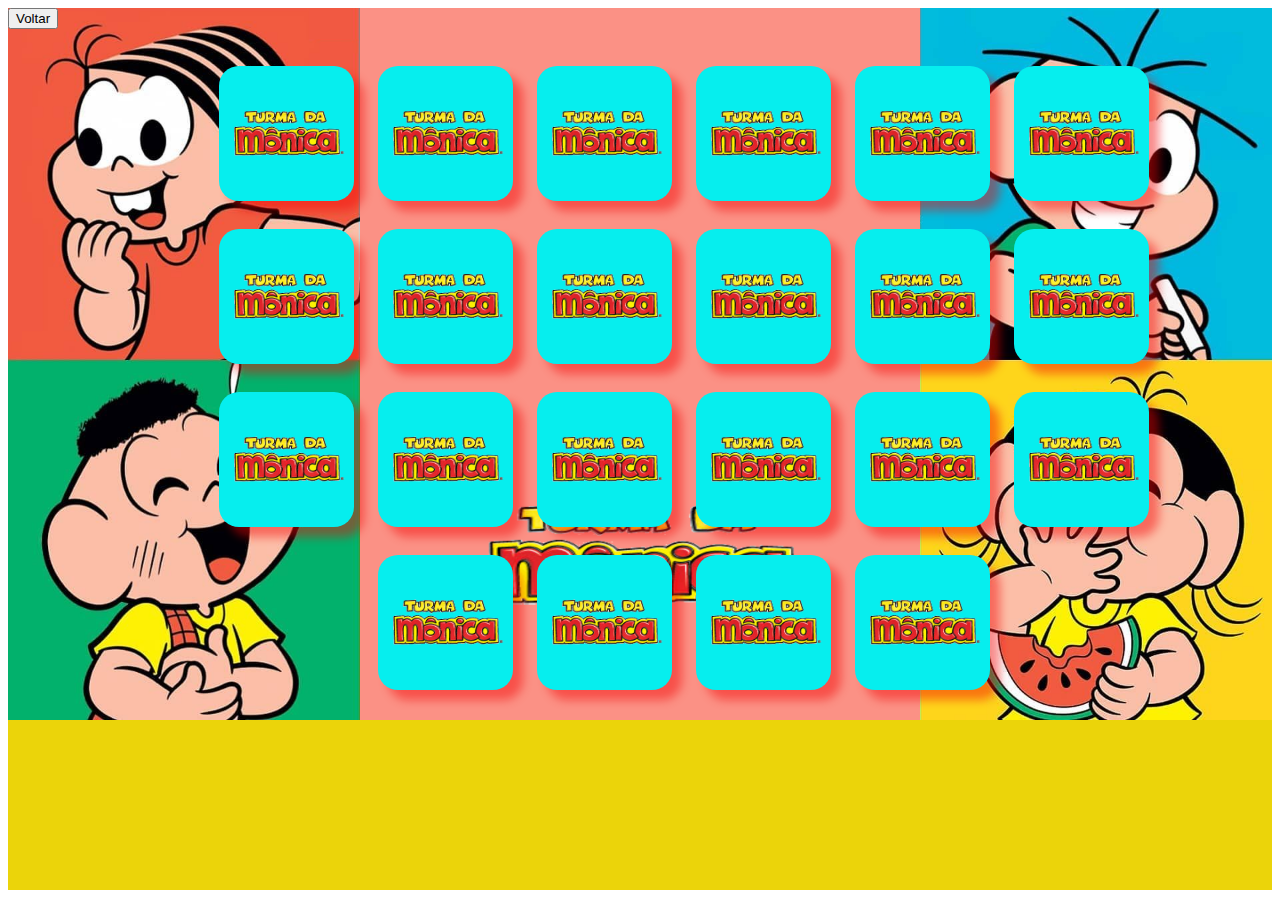
<file: projetos-main/memoria/index.html>
<!DOCTYPE html>
<html lang="en">

<head>
    <meta charset="UTF-8">
    <meta http-equiv="X-UA-Compatible" content="IE=edge">
    <meta name="viewport" content="width=device-width, initial-scale=1.0">
    <link rel="stylesheet" href="assets/style/style.css">
    <title>Memoria</title>

</head>

<body>


<div class="container">
    <div><a href="../amostra/amostra.html"><button class="btnn">Voltar</button></a>
    
    <div id="gameBoard">
        <!-- <div id="h4r299y478r class="card" data-icon="monica">
            <div class="card_front">
                <img class="icon" src="./assets/images/monica.png">
            </div>
            <div class="card_back">
                <img class="icon" src="./assets/images/logo-turma-da-monica.png">
            </div>
        </div>-->
    </div>

    <div id="gameOver">
        <div>
            Parabéns, você completou o jogo!
        </div>
        <button id="restart" onclick="restart()"> Jogue novamente</button>
    </div>

        <script src="./assets/script/game.js"></script>

        <script src="./assets/script/script.js"></script>
</body>

</html>
</file>
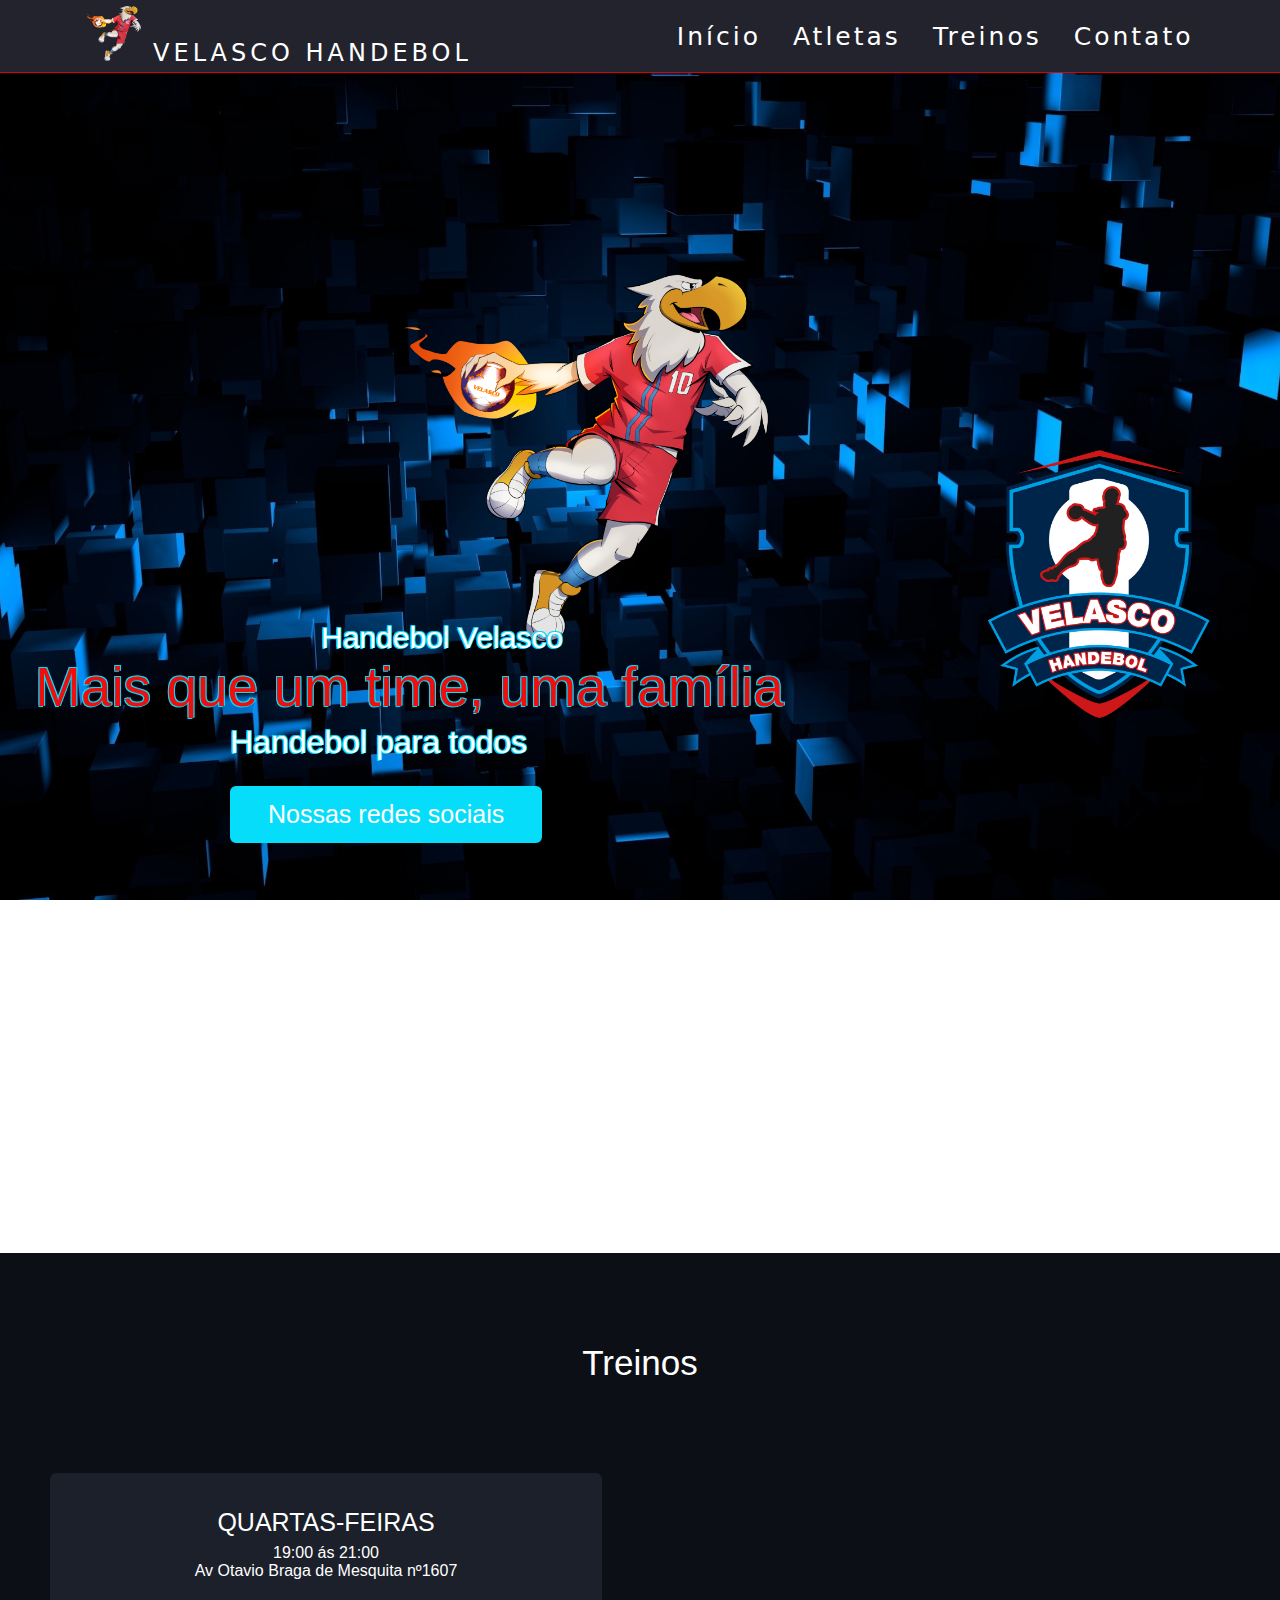
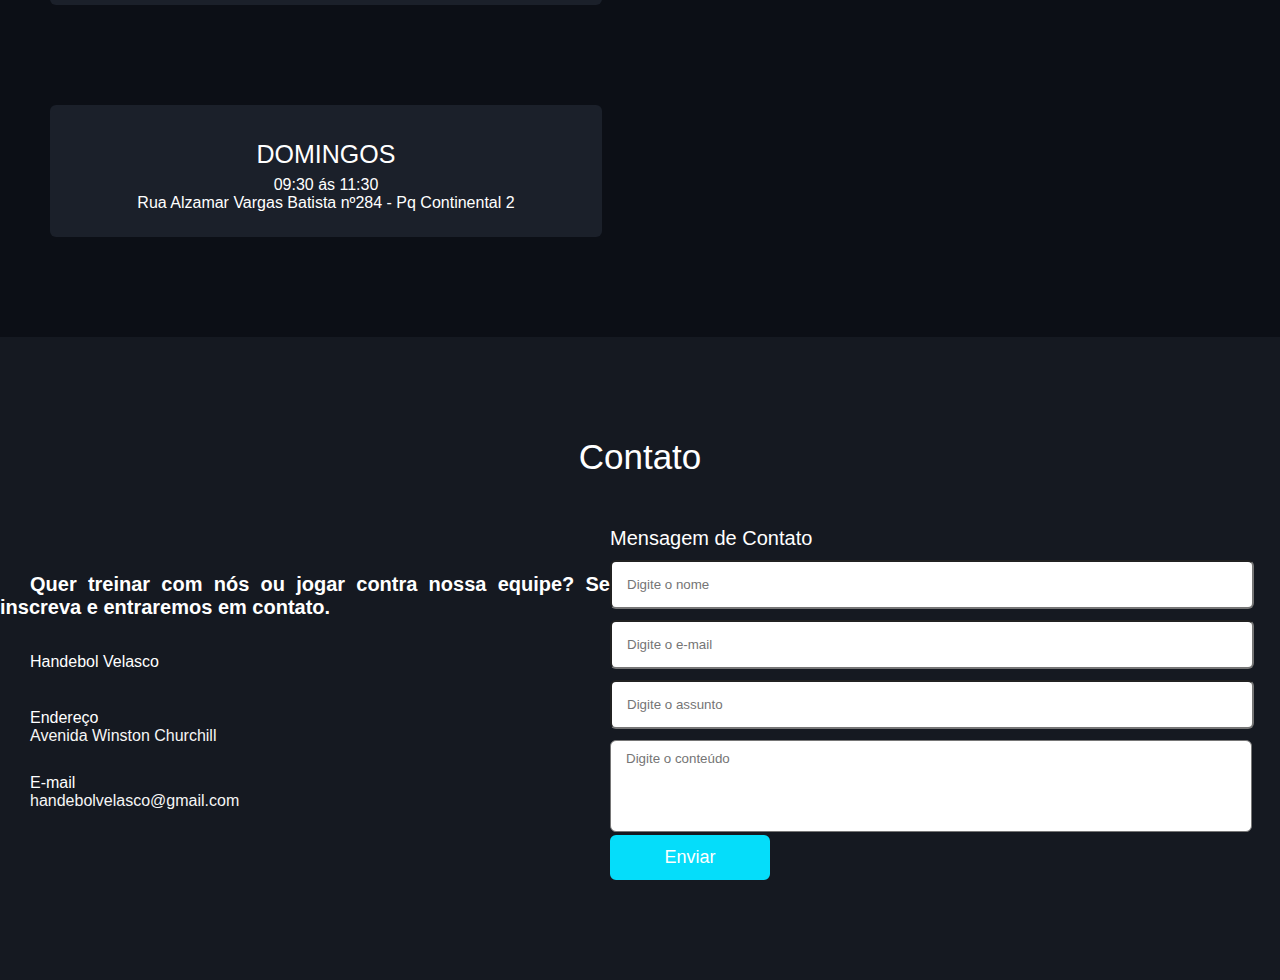
<file: projetos-main/site_velasco/index.html>
<!DOCTYPE html>
<html lang="en">
<head>
    <meta charset="UTF-8">
    <meta http-equiv="X-UA-Compatible" content="IE=edge">
    <meta name="viewport" content="width=device-width, initial-scale=1.0">
    <link rel="stylesheet" href="css/style.css">
    
    <title>Velasco Handebol</title>
</head>
<body>
    <header>
        <nav>
            <div class="logo">
                <img src="images/321.png" alt="">
                


            <a class="logo" href="/"> Velasco Handebol</a> 
            </div>
            
            <div class="mobile-menu">
                <div class="line" id="line1"></div>
                <div class="line" id="line2"></div>
                <div class="line" id="line3"></div>                   
            </div>
            
            
            <ul class="nav-list">
                <li><a href="/">Início</a></li>
                <li><a href="atletas/atletas.html" class="menu-btn">Atletas</a></li>
                <li><a href="#training" class="menu-btn">Treinos</a></li>
                <li><a href="#contact" class="menu-btn">Contato</a></li>

            </ul>
        </nav>
        <section class="top" id="top">
            <div class="max-width">
                <div class="top-content">
                <img src='images/WhatsApp Image 2021-09-02 at 20.56.45.jpeg' alt='logo' id='logoImage2'  class= "fotoscarrossel" />
                <img src='images/WhatsApp Image 2021-09-02 at 21.24.25 (1).jpeg' alt='logo' id='logoImage2'  class= "fotoscarrossel" />
                <img src='images/WhatsApp Image 2021-09-02 at 21.24.26 (1).jpeg' alt='logo' id='logoImage2'  class= "fotoscarrossel" />
                <img src='images/WhatsApp Image 2021-09-02 at 21.24.27 (1).jpeg' alt='logo' id='logoImage2'  class= "fotoscarrossel"/>
                <img src='images/WhatsApp Image 2021-09-02 at 21.24.27 (3).jpeg' alt='logo' id='logoImage2'  class= "fotoscarrossel" />
                <img src='images/WhatsApp Image 2021-09-02 at 21.24.27 (4).jpeg' alt='logo' id='logoImage2'  class= "fotoscarrossel" />
                <img src='images/WhatsApp Image 2021-09-08 at 01.18.14.jpeg' alt='logo' id='logoImage2'  class= "fotoscarrossel" />
                <img src='images/WhatsApp Image 2021-09-02 at 21.24.27.jpeg' alt='logo' id='logoImage2'  class= "fotoscarrossel" />
                <img src='images/WhatsApp Image 2021-09-02 at 21.24.28 (1).jpeg' alt='logo' id='logoImage2'  class= "fotoscarrossel" />
                <img src='images/WhatsApp Image 2021-09-02 at 21.24.28 (2).jpeg' alt='logo' id='logoImage2'  class= "fotoscarrossel" />
                <img src='images/WhatsApp Image 2021-09-02 at 21.24.28.jpeg' alt='logo' id='logoImage2'  class= "fotoscarrossel" />
                <img src='images/WhatsApp Image 2021-09-02 at 21.25.21.jpeg' alt='logo' id='logoImage2'  class= "fotoscarrossel" />
                <img src='images/WhatsApp Image 2021-09-08 at 01.16.33.jpeg' alt='logo' id='logoImage2'  class= "fotoscarrossel" />
                <img src='images/WhatsApp Image 2021-09-08 at 01.18.43 (1).jpeg' alt='logo' id='logoImage2'  class= "fotoscarrossel" />
                <img src='images/WhatsApp Image 2021-09-08 at 01.18.43.jpeg' alt='logo' id='logoImage2'  class= "fotoscarrossel"/><br>
                    <div class="text-1">Handebol Velasco</div>
                    <div class="text-2">Mais que um time, uma família</div>
                    <div class="text-3">Handebol para todos </div>
                    <a href="redessociais.html" ">Nossas redes sociais</a>
                </div>
            </div>
        </section>
    
        <section class="services" id="training">
            <div class="max-width">
                <h2 class="title">Treinos</h2>
                <div class="serv-content">
                    <div class="card">
                        <div class="box">
                            <i class="fas fa-baseball-ball"></i>
                            <div class="text">
                                QUARTAS-FEIRAS
                            </div>
                            <p>19:00 ás 21:00 <br> Av Otavio Braga de Mesquita nº1607</p>
                        </div>
                    </div>
    
                    <div class="card">
                        <div class="box">
                            <i class="fas fa-futbol"></i>
                            <div class="text">
                                DOMINGOS
                            </div>
                            <p>09:30 ás 11:30 <br> Rua Alzamar Vargas Batista nº284 - Pq Continental 2 </p>
                        </div>
                    </div>
                </div>
            </div>
        </section>
    
        <section class="contact" id="contact">
            <div class="max-width">
                <h2 class="title">Contato</h2>
                <div class="contact-content">
                    <div class="column left">
                        <p><strong> Quer treinar com nós ou jogar contra nossa equipe? Se inscreva e entraremos em contato.</strong></p>
                        <div class="icons">
                            <div class="row">
                                <i class="fas fa-user"></i>
                                <div class="info">
                                    <div class="head">Handebol Velasco</div>
                                </div>
                            </div>
    
                            <div class="row">
                                <i class="fas fa-map-marker-alt"></i>
                                <div class="info">
                                    <div class="head">Endereço</div>
                                    <div class="sub-title">Avenida Winston Churchill</div>
                                </div>
                            </div>
    
                            <div class="row">
                                <i class="fas fa-envelope"></i>
                                <div class="info">
                                    <div class="head">E-mail</div>
                                    <div class="sub-title">handebolvelasco@gmail.com</div>
                                </div>
                            </div>
                        </div>
                    </div>
                    <div class="column right">
                        <div class="text">Mensagem de Contato</div>
                        <form>
                            <div class="fields">
                                <div class="field name">
                                    <input type="text" placeholder="Digite o nome" required>
                                </div>
                                <div class="field email">
                                    <input type="email" placeholder="Digite o e-mail" required>
                                </div>
                            </div>
    
                            <div class="field">
                                <input type="text" placeholder="Digite o assunto" required>
                            </div>
    
                            <div class="field textarea">
                                <textarea cols="30" rows="10" placeholder="Digite o conteúdo" required></textarea>
                            </div>
    
                            <div class="button-area">
                                <button type="submit">Enviar</button>
                            </div>
                        </form>
                    </div>
                </div>
            </div>
        </section>



    </header>
    <main></main>

    <script src="mobile-navbar.js"></script>
    
</body>
</html>
</file>
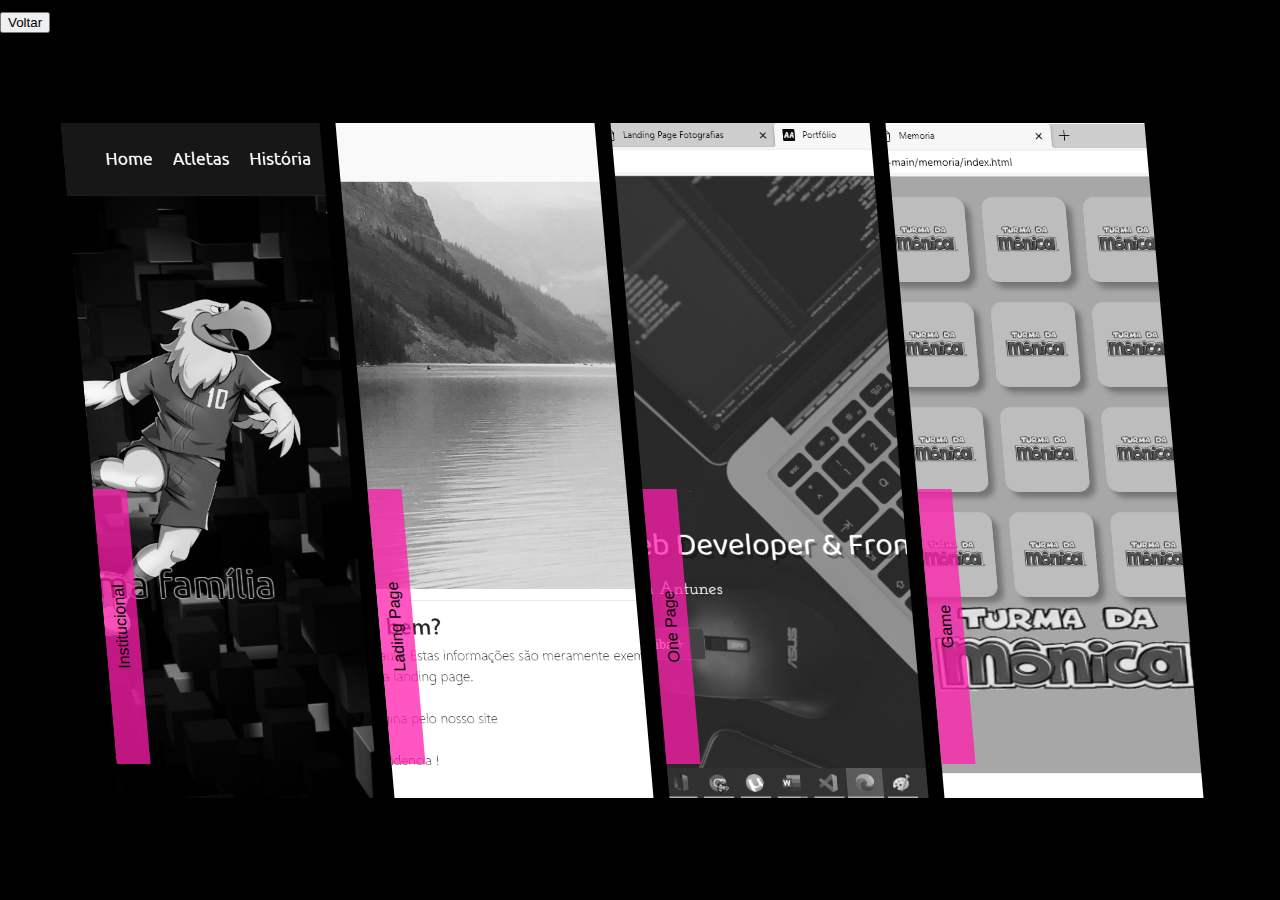
<file: projetos-main/amostra/amostra.html>
<!DOCTYPE html>
<html lang="en">
<head>
    <meta charset="UTF-8">
    <meta http-equiv="X-UA-Compatible" content="IE=edge">
    <meta name="viewport" content="width=device-width, initial-scale=1.0">
    <link rel="stylesheet" href="smostra.css">
    <title>Document</title>
</head>
<body>

  <div><a href="../index.html#projetos"><button class="btnn">Voltar</button></a>

    <div class="container">
      <div class="card">
        <a href="../site_velasco/index.html"><img src="./imagens/03-institucional.jpg"></a>
        <div class="card__head">Institucional</div>
      </div>
        <div class="card">
          <a href="../landing/landing.html"><img src="./imagens/3-lading_page1.png"></a> 
          <div class="card__head">Lading Page</div>
        </div>
        <div class="card">
          <a href="../index.html"><img src="./imagens/one_page.png  "></a>
          <div class="card__head">One Page</div>
        </div>
        <div class="card">
          <a href="../memoria/index.html"><img src="./imagens/game.png"></a>
          <div class="card__head">Game</div>
        </div>
       
      </div>
</body>
</html>
</file>
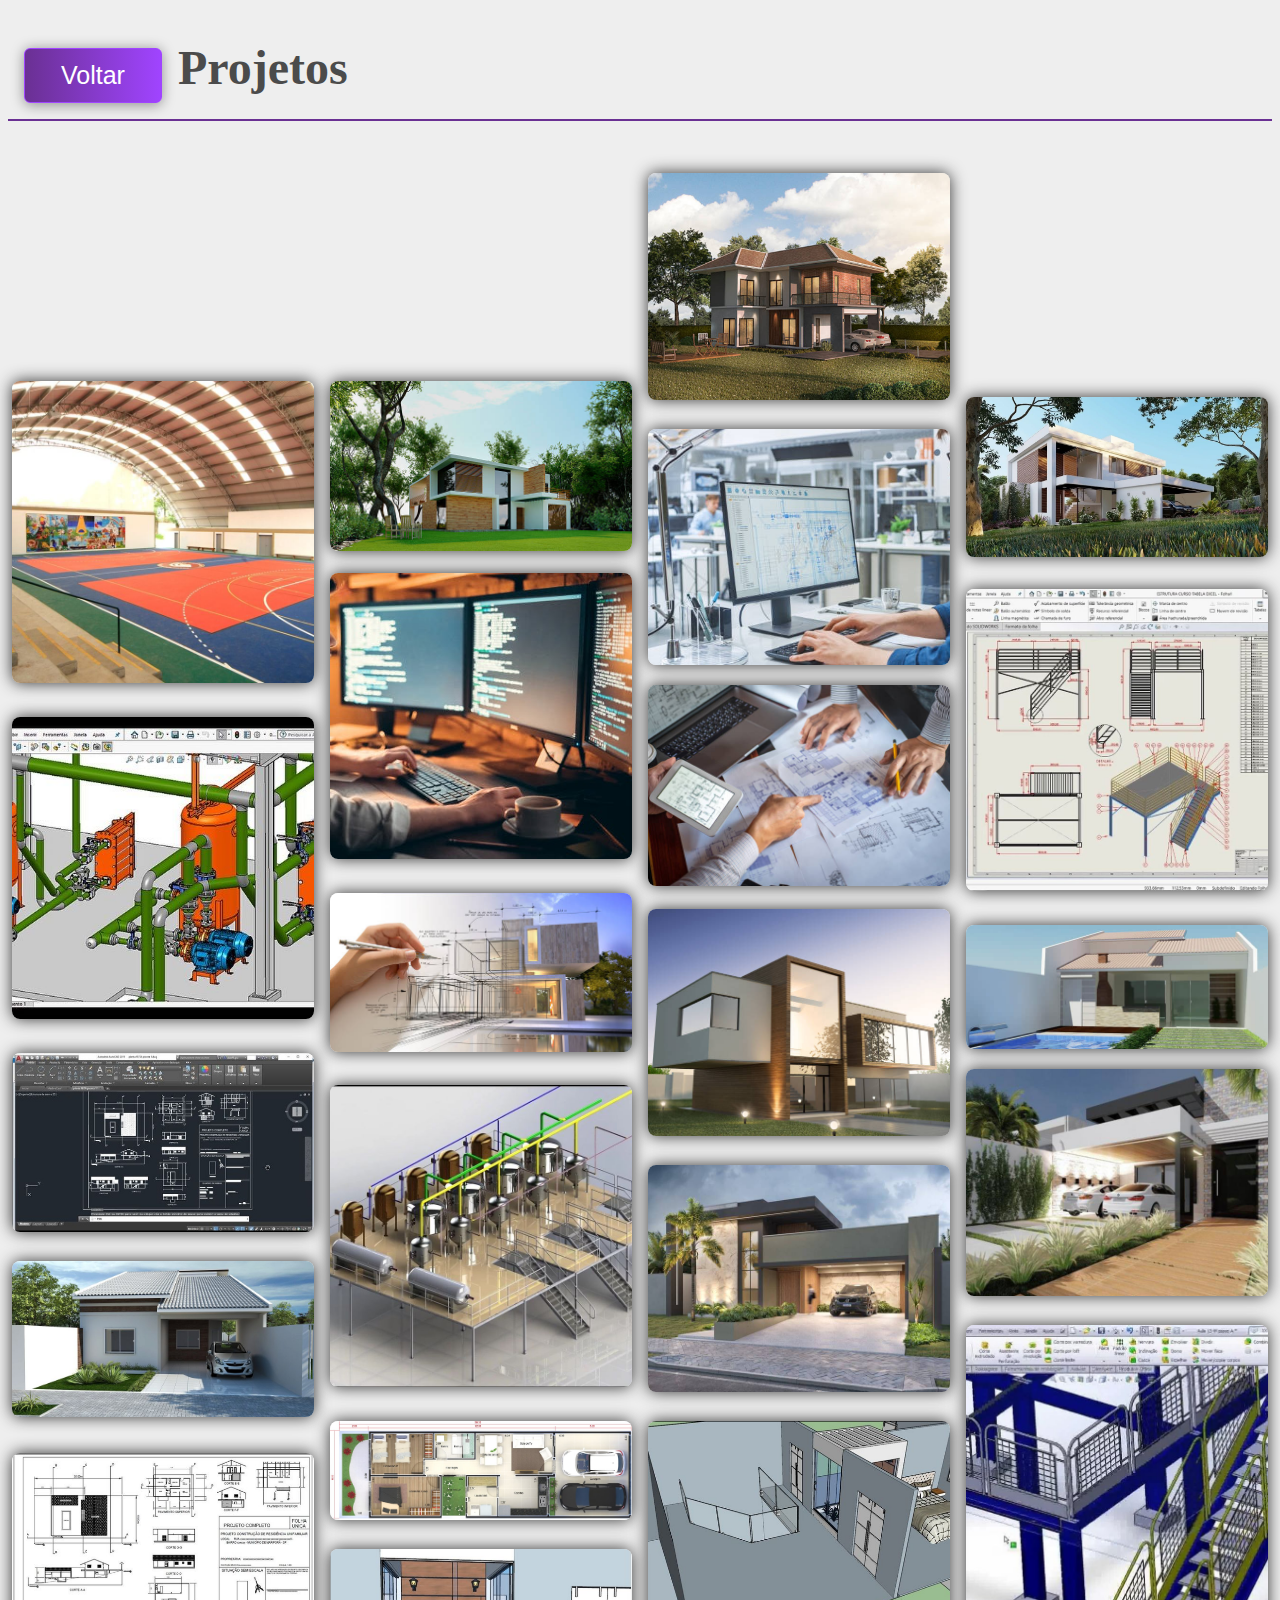
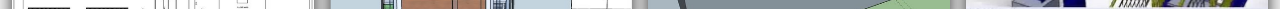
<file: projetos-main/designer/designer.html>
<!DOCTYPE html>
<html lang="en">
<head>
    <meta charset="UTF-8">
    <meta name="viewport" content="width=device-width, initial-scale=1.0">
    <meta http-equiv="X-UA-Compatible" content="ie=edge">
    <link rel="stylesheet" href="designer-style.css">
    <title>Projetos</title>
</head>
<body>
    <div><h1> <a href="../index.html#projetos"><button class="btnn">Voltar</button></a>Projetos</h1>

    </div>


    <div class="gallery" id="gallery">
        <div class="gallery-item">
            <div class="content"><img src="./imagens/project9.jpg" alt=""></div>
        </div>
        <div class="gallery-item">
            <div class="content"><img src="./imagens/project10.jpg" alt=""></div>
        </div>
        <div class="gallery-item">
            <div class="content"><img src="./imagens/projetc7.png" alt=""></div>
        </div>
        <div class="gallery-item">
            <div class="content"><img src="./imagens/project11.jpg" alt=""></div>
        </div>
        <div class="gallery-item">
            <div class="content"><img src="./imagens/project2.jpg" alt=""></div>
        </div>
        <div class="gallery-item">
            <div class="content"><img src="./imagens/project12.jpg" alt=""></div>
        </div>
        <div class="gallery-item">
            <div class="content"><img src="./imagens/project1.jpg" alt=""></div>
        </div>
        <div class="gallery-item">
            <div class="content"><img src="./imagens/project13.jpg" alt=""></div>
        </div>
        <div class="gallery-item">
            <div class="content"><img src="./imagens/project14.jpg" alt=""></div>
        </div>
        <div class="gallery-item">
            <div class="content"><img src="./imagens/project3.jpg" alt=""></div>
        </div>
        <div class="gallery-item">
            <div class="content"><img src="./imagens/project15.jpg" alt=""></div>
        </div>
        <div class="gallery-item">
            <div class="content"><img src="./imagens/project4.jpg" alt=""></div>
        </div>
        <div class="gallery-item">
            <div class="content"><img src="./imagens/project17.jpg" alt=""></div>
        </div>
        <div class="gallery-item">
            <div class="content"><img src="./imagens/project8.jpg" alt=""></div>
        </div>
        <div class="gallery-item">
            <div class="content"><img src="./imagens/project22.jpg" alt=""></div>
        </div>
        <div class="gallery-item">
            <div class="content"><img src="./imagens/projetc16a.jpg" alt=""></div>
        </div>
        <div class="gallery-item">
            <div class="content"><img src="./imagens/project18.jpg" alt=""></div>
        </div>
        <div class="gallery-item">
            <div class="content"><img src="./imagens/project5.jpg" alt=""></div>
        </div>
        <div class="gallery-item">
            <div class="content"><img src="./imagens/project19.jpg" alt=""></div>
        </div>
        <div class="gallery-item">
            <div class="content"><img src="./imagens/project20.jpg" alt=""></div>
        </div>
        <div class="gallery-item">
            <div class="content"><img src="./imagens/project6.jpg" alt=""></div>
        </div>
        <div class="gallery-item">
            <div class="content"><img src="./imagens/project21.jpg" alt=""></div>
        </div>
        <div class="gallery-item">
            <div class="content"><img src="./imagens/projetc23.png" alt=""></div>
        </div>
        <div class="gallery-item">
            <div class="content"><img src="./imagens/projetc25.png" alt=""></div>
        </div>
        <div class="gallery-item">
            <div class="content"><img src="./imagens/projetc24.png" alt=""></div>
        </div>
    </div>
     <script src="designer-script.js"></script>
</body>
</html>
</file>
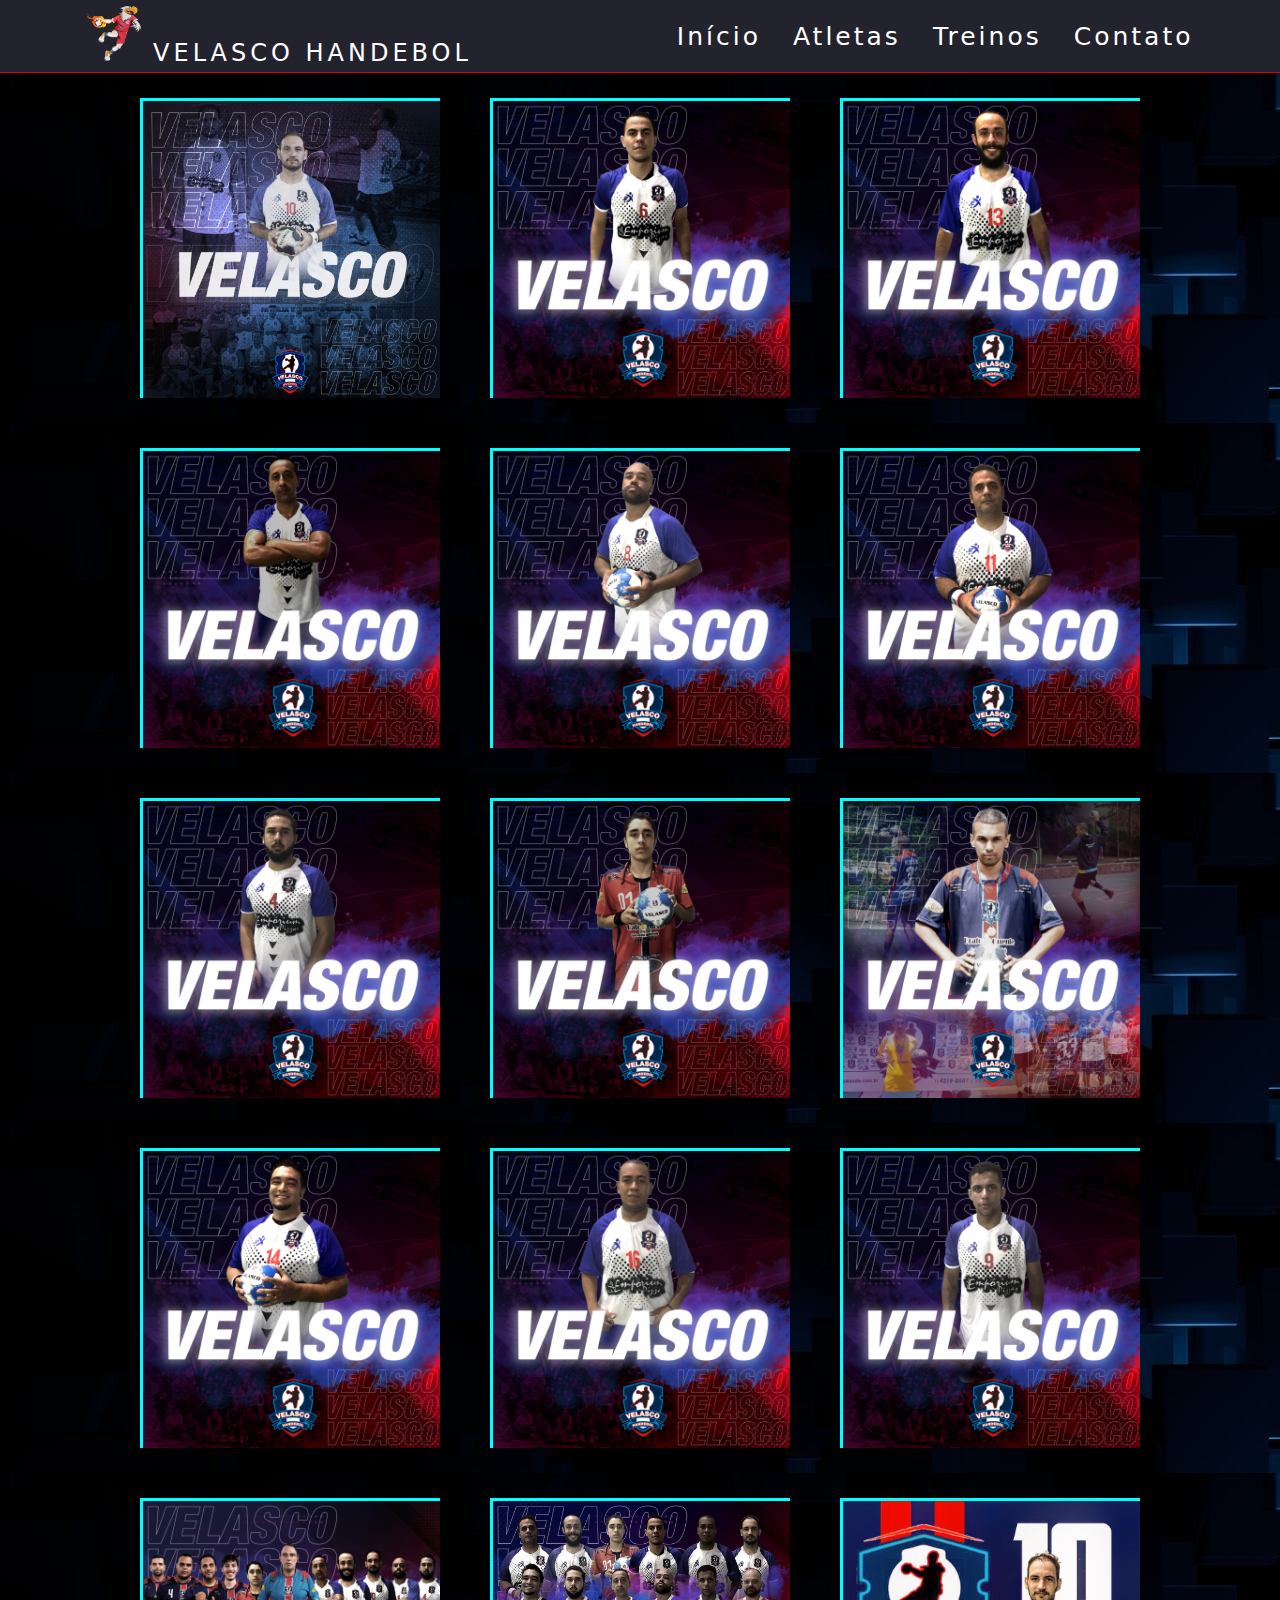
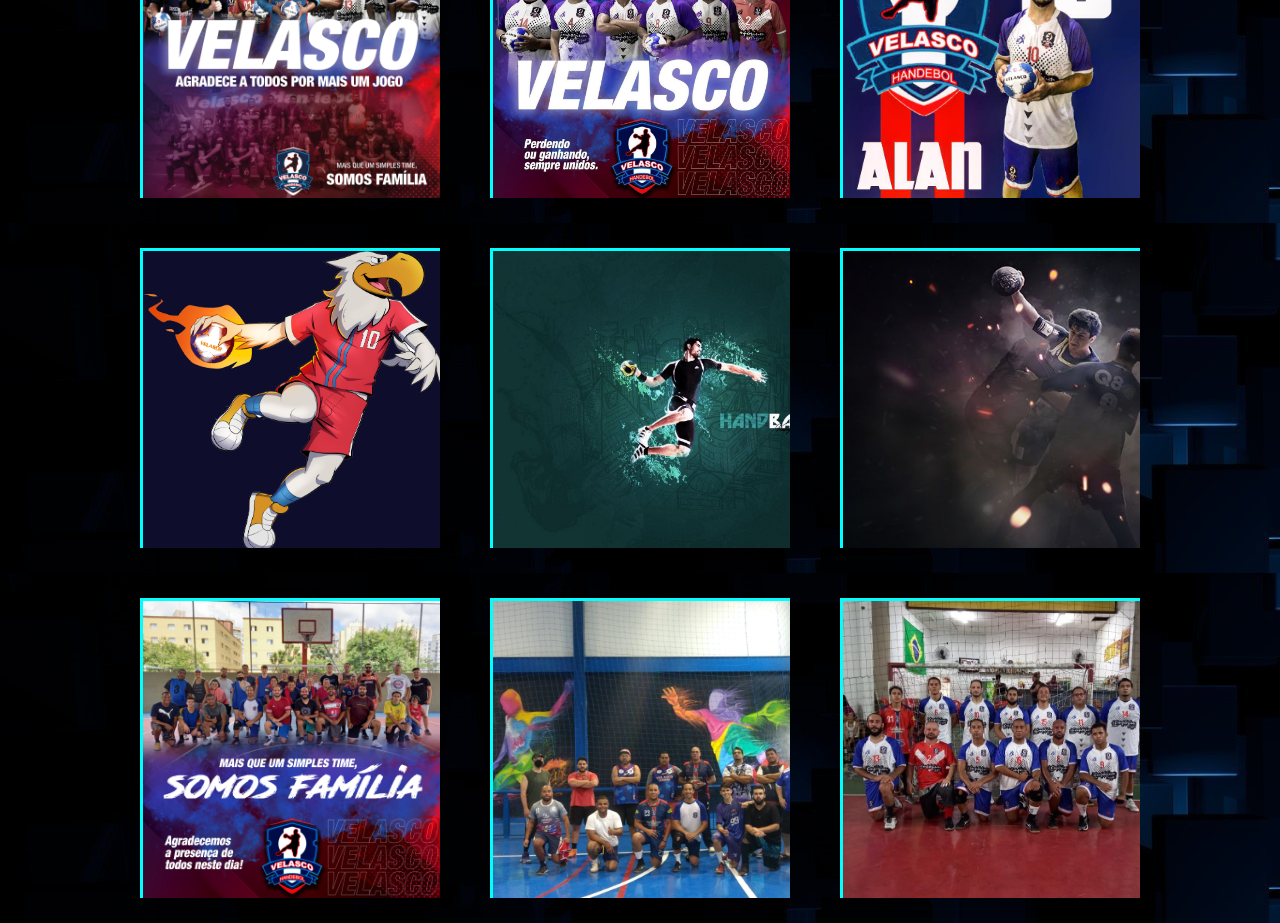
<file: projetos-main/site_velasco/atletas/atletas.html>
<!DOCTYPE html>
<html lang="pt">

<head>
    <meta charset="UTF-8">
    <meta name="viewport" content="width=device-width, initial-scale=1.0">
    <link href="../images/velascoico.ico"/>
    <meta http-equiv="X-UA-Compatible" content="ie=edge">
    <link rel="stylesheet" href="estilo.css">
    <title>Handebol Velasco - Atletas</title>
</head>

<body>
        <nav>
            <div class="logo">
                <img src="../images/321.png" alt="">
                


            <a class="logo" href="/"> Velasco Handebol</a> 
            </div>
            
            <div class="mobile-menu">
                <div class="line" id="line1"></div>
                <div class="line" id="line2"></div>
                <div class="line" id="line3"></div>                   
            </div>
            
            
            <ul class="nav-list">
                <li><a href="../index.html" class="menu-btn">Início</a></li>
                <li><a href="atletas.html" class="menu-btn">Atletas</a></li>
                <li><a href="../index.html#training" class="menu-btn">Treinos</a></li>
                <li><a href="../index.html#contact" class="menu-btn">Contato</a></li>

            </ul>
        </nav>

<div class="modal">
    <div class="modal_content">
        <img src="imagens/01.jpeg" id="modal_img">
    </div>
    <span id="bt_close">&times;</span>
    <button class="btn1" onclick="prev()">&#187;</button>
    <button class="btn2" onclick="next()">&#171;</button> 
</div>


    <div class="container">
        <div class="row">
            <div class="card_img">
                <img src="imagens/01.jpeg" class="small_img"> 
            </div>
            <div class="card_img">
                <img src="imagens/02.jpeg" class="small_img">
            </div>
            <div class="card_img">
                <img src="imagens/03.jpeg" class="small_img">
            </div>
        </div>
        <div class="row">
                <div class="card_img">
                    <img src="imagens/04.jpeg" class="small_img">
                </div>
                <div class="card_img">
                    <img src="imagens/05.jpeg" class="small_img">
                </div>
                <div class="card_img">
                    <img src="imagens/06.jpeg" class="small_img">
                </div>
            </div>
            <div class="row">
                <div class="card_img">
                    <img src="imagens/07.jpeg" class="small_img">
                </div>
                <div class="card_img">
                    <img src="imagens/08.jpeg" class="small_img">
                </div>
                <div class="card_img">
                    <img src="imagens/09.jpeg" class="small_img">
                </div>
            </div>
            <div class="row">
                <div class="card_img">
                    <img src="imagens/10.jpeg" class="small_img">
                </div>
                <div class="card_img">
                    <img src="imagens/11.jpeg" class="small_img">
                </div>
                <div class="card_img">
                    <img src="imagens/12.jpeg" class="small_img">
                </div>
            </div>
            <div class="row">
                <div class="card_img">
                    <img src="imagens/13.jpeg" class="small_img">
                </div>
                <div class="card_img">
                    <img src="imagens/14.jpg" class="small_img">
                </div>
                <div class="card_img">
                    <img src="imagens/15.jpeg" class="small_img">
                </div>
            </div>
            <div class="row">
                <div class="card_img">
                    <img src="imagens/20.jpg" class="small_img">
                </div>
                <div class="card_img">
                    <img src="imagens/21.jpg" class="small_img">
                </div>
                <div class="card_img">
                    <img src="imagens/18.jpg" class="small_img">
                </div>
            </div>
            <div class="row">
                <div class="card_img">
                    <img src="imagens/22.jpeg" class="small_img">
                </div>
                <div class="card_img">
                    <img src="imagens/23.jpeg" class="small_img">
                </div>
                <div class="card_img">
                    <img src="imagens/24.jpeg" class="small_img">
                </div>
            </div>
           
    </div>


    <script src="../mobile-navbar.js"></script>
    <script src="galeria.js"></script>
</body>

</html>
</file>
<file: projetos-main/memoria/assets/style/style.css>
.container{
    width: 100%;
    height: 98vh;
    background: url(../images/tm.png) no-repeat;
    background-attachment: fixed;
    background-size: 100%;
    background-color: #ebd40a;
    display: block;
    min-height: 679px;
    min-width: 400px;
    
   
}

#gameBoard{
    text-align: center;
    width: 83%;
    margin-left: 12%;

  
    margin-top: 2%;
    
}

.card {
    width: 15vh;
    height: 15vh;
    position: relative;
    margin: 12px;
    display: -webkit-inline-box;
    transform-style: preserve-3d;
    transition: transform .5s;
    align-items: center;
   
   
}

.card_back, .card_front {
    width: 100%;
    height: 100%;
    position: absolute;
    display: flex;
    justify-content: center;
    align-items: center;
    border-radius: 20px;
    box-shadow: 10px 10px 10px rgba(243, 4, 4, 0.45);
    backface-visibility: hidden;
}

.card_front {
    transform: rotateY(180deg);
    background-color: #ffffff;
}

.flip {
    transform: rotateY(180deg);
}

.card_back {
    background-color: #06eeee;
    /*display: none;*/
}

img {
    width: 120px;
    height: 100px;
}

#gameOver {
    border-radius: 10px;
    padding: 30px;
    background-color: rgba(238, 214, 214, 0.9);
    color: rgb(255, 0, 0);
    font-size: 35px;
    display: flex;
    align-items: center;
    justify-content: center;
    border: steelblue solid 3px;
    flex-direction: column;
    top: 0;
    display: none;
    
    
    
 
    
}

#restart {
    padding: 15px;
    font-size: 20px;
    background-color: rgb(0, 255, 242);
    border: none;
    border-radius: 10px;
    margin-top: 10px;
}
</file>
<file: projetos-main/site_velasco/css/style.css>
* {
    margin: 0;
    padding: 0;
  }
  
  a {
    color: #fff;
    text-decoration: none;
    transition: 0.3s;
    font-size: 25px;
  }
  
  a:hover {
    opacity: 0.7;
  }
  
  .logo {
    font-size: 24px;
    text-transform: uppercase;
    letter-spacing: 4px;
  }
  
  nav {
    display: flex;
    justify-content: space-around;
    align-items: center;
    font-family: system-ui, -apple-system, Helvetica, Arial, sans-serif;
    background: #23232e;
    height: 8vh;
    border-bottom: solid #df0000 1px;
  }
  
  .top {
    color: #fff;
    display: flex;
    background: url('../images/back.jpg') no-repeat center center;
    height: 120vh;
    min-height: 500px;
    background-attachment: fixed;
    background-size: cover;
    font-family: 'Ubuntu', sans-serif;
    
}
  
  .nav-list {
    list-style: none;
    display: flex;
  }
  
  .nav-list li {
    letter-spacing: 3px;
    margin-left: 32px;
  }
  
  .mobile-menu {
    display: none;
    cursor: pointer;
  }
  
  .mobile-menu div {
    width: 32px;
    height: 2px;
    background: #fff;
    margin: 8px;
    transition: 0.3s;
  }
  
  @media (max-width: 999px) {
    body {
      overflow-x: hidden;
    }
    .nav-list {
      position: absolute;
      top: 8vh;
      right: 0;
      width: 50vw;
      height: 92vh;
      background: #23232e;
      flex-direction: column;
      align-items: center;
      justify-content: space-around;
      transform: translateX(100%);
      transition: transform 0.3s ease-in;
    }
    .nav-list li {
      margin-left: 0;
      opacity: 0;
    }
    .mobile-menu {
      display: block;
    }
  }
  
  .nav-list.active {
    transform: translateX(0);
  }
  
  @keyframes navLinkFade {
    from {
      opacity: 0;
      transform: translateX(50px);
    }
    to {
      opacity: 1;
      transform: translateX(0);
    }
  }
  
  .mobile-menu.active .line1 {
    transform: rotate(-45deg) translate(-8px, 8px);
  }
  
  .mobile-menu.active .line2 {
    opacity: 0;
  }
  
  .mobile-menu.active .line3 {
    transform: rotate(45deg) translate(-5px, -7px);
  }

  
  
section {
    padding: 50px 0;
}




.top .max-width {
    width: 100%;
    display: flex;
}

.top .top-content .fotoscarrossel {
    width: 25%;
    height: 40%;
    margin: 60px 180px;
    position:absolute;
    opacity: 0;
    animation-name: animacao;
    animation-duration: 20s;
    animation-iteration-count: infinite;
    border-radius: 15%;
    border: solid aqua 2px;
    
}

@keyframes animacao{
    25%{
        opacity: 1;
        
    }
    50%{
        opacity: 1;
    }
}
.fotoscarrossel:nth-child(1){
    animation-delay: 0s;
}

.fotoscarrossel:nth-child(2){
    animation-delay: 5s;
}

.fotoscarrossel:nth-child(3){
    animation-delay: 10s;
}

.fotoscarrossel:nth-child(4){
    animation-delay: 15s;
}

.fotoscarrossel:nth-child(5){
    animation-delay: 20s;
}

.fotoscarrossel:nth-child(6){
    animation-delay: 25s;
}

.fotoscarrossel:nth-child(7){
    animation-delay: 30s;
}

.fotoscarrossel:nth-child(8){
    animation-delay: 35s;
}

.fotoscarrossel:nth-child(9){
    animation-delay: 40s;
}

.fotoscarrossel:nth-child(10){
    animation-delay: 45s;
}

.fotoscarrossel:nth-child(11){
    animation-delay: 50s;
}
.fotoscarrossel:nth-child(12){
    animation-delay: 55s;
}

.fotoscarrossel:nth-child(13){
    animation-delay: 60s;
}

.fotoscarrossel:nth-child(14){
    animation-delay: 65s;
}

.fotoscarrossel:nth-child(15){
    animation-delay: 70s;
}

.fotoscarrossel:nth-child(16){
    animation-delay: 75s;
}

.fotoscarrossel:nth-child(){
    animation-delay: 80s;
}


.top .top-content .text-1 {
    text-align: center;
    font-size: 30px;
    margin-top: 480px;
    margin-left: 100px;
    text-shadow: -1px -1px 0px #05ddfa, -1px 1px 0px #05ddfa, 1px -1px 0px #05ddfa, 1px 0px 0px #05ddfa;}
    

.top .top-content .text-2 {
    font-size: 55px;
    font-weight: 400;
    margin-left: 35px;
    color: rgb(238, 14, 14);
    text-shadow: -1px -1px 0px #05ddfa, -1px 1px 0px #05ddfa, 1px -1px 0px #05ddfa, 1px 0px 0px #05ddfa;
}

.top .top-content .text-3 {
    font-size: 32px;
    margin: 5px 230px;
    text-shadow: -1px -1px 0px #05ddfa, -1px 1px 0px #05ddfa, 1px -1px 0px #05ddfa, 1px 0px 0px #05ddfa;
}

.top .top-content a {
    display: inline-block;
    background: #05ddfa;
    color: #fff;
    font-size: 25px;
    padding: 12px 36px;
    margin-top: 20px;
    margin-left: 230px;
    font-weight: 300;
    border-radius: 6px;
    border: 2px solid #05ddfa;
    transition: all 0.3s ease;
}

.top .top-content a:hover {
    color: #05ddfa;
    background: none;
}

.services {
    color: #fff;
    background-color: #0c0f16;
    font-family: 'Poppins', sans-serif;
}

.services .title {
    text-align: center;
    margin: 40px 0;
    font-weight: 400;
    font-size: 35px;
}

.services .serv-content {
    display: flex;
    flex-wrap: wrap;
    align-items: center;
    justify-content: space-between;
}

.services .serv-content .card {
    width: calc(40% - 10px);
    background-color: #1b202a;
    margin: 50px;
    text-align: center;
    border-radius: 6px;
    padding: 25px 25px;
    cursor: pointer;
    transition: all 0.3s ease;
}

.services .serv-content .card:hover {
    background: #05ddfa;
}

.services .serv-content .card i {
    font-size: 50px;
    color: #05ddfa;
    transition: all 0.3s ease;
}

.services .serv-content .card:hover i {
    color: #fff;
}

.services .serv-content .card .box {
    transition: all 0.3s ease;
}

.services .serv-content .card:hover .box {
    transform: scale(1.05);
}

.services .serv-content .card .text {
    font-size: 25px;
    font-weight: 500;
    margin: 10px 0 7px 0;
}

@media (max-width: 947px) {
    .services .serv-content .card {
        width: calc(50% - 10px);
        margin-bottom: 20px;
    }
}

@media (max-width: 690px) {
    .services .serv-content .card {
        width: 100%;
    }
}

.contact {
    color: #fff;
    background-color: #151921;
    font-family: 'Poppins', sans-serif;
    padding-bottom: 100px;
}

.contact .title {
    text-align: center;
    margin-bottom: 50px;
    padding-top: 50px;
    font-weight: 400;
    font-size: 35px;
}

.contact .contact-content {
    display: flex;
    flex-wrap: wrap;
    align-items: center;
    
}

.contact .contact-content .column {
    width: calc(50% - 30px);
}

.contact .contact-content .left p {
    text-align: justify;
}

.contact .contact-content .left .icons {
    margin: 10px 0;
}

.contact .contact-content .row {
    display: flex;
    height: 65px;
    align-items: center;
}

.contact .contact-content .row .info {
    margin-left: 30px;
}

.contact .contact-content .row i {
    font-size: 25px;
    color: #05ddfa;
}

.contact .contact-content .info .head {
    font-weight: 500;
}

.contact .contact-content .info .sub-title {
    color: #f6f6f6;
}

.contact .contact-content .text {
    font-size: 20px;
    font-weight: 500;
    margin-bottom: 10px;
}

.contact .right form .field,
.contact .right form .fields .field {
    height: 45px;
    width: 100%;
    margin-bottom: 15px;
}

.contact .right form .textarea {
    height: 80px;
    width: 100%;
}

.contact .right form .name {
    margin-right: 10px;
}

.contact .right form .field input,
.contact .right form .textarea textarea {
    height: 100%;
    width: 100%;
    border-radius: 6px;
    outline: none;
    padding: 0 15px;
    font-family: 'Poppins', sans-serif;
    transition: all 0.3s ease;
}

.contact .right form .field input:focus,
.contact .right form .textarea textarea:focus {
    border-color: #05ddfa;
}

.contact .right form .textarea textarea {
    padding-top: 10px;
    resize: none;
}

.contact .right form .button-area {
    display: flex;
    align-items: center;
}

.right form .button-area button {
    color: #fff;
    display: block;
    width: 160px !important;
    height: 45px;
    outline: none;
    font-size: 18px;
    font-weight: 400;
    border-radius: 6px;
    cursor: pointer;
    flex-wrap: wrap;
    background-color: #05ddfa;
    border: 2px solid #05ddfa;
    transition: all 0.3s ease;
}

.right form .button-area button:hover {
    color: #05ddfa;
    background: none;
}

@media (max-width: 947px) {
    .contact .contact-content .column {
        width: 100%;
        margin-bottom: 35px;
    }
}

@media (max-width: 500px) {
    .contact .title {
        margin-top: 10px;
    }
    .contact .right form .fields {
        flex-direction: column;
    }
    .contact .right form .name,
    .contact .right form .email {
        margin: 0;
    }
}

strong{
    margin-left: 30px;
    font-size: 20px;
}

footer {
    background-color: #121721;
    padding: 25px 23px;
    color: #fff;
    text-align: center;
    margin-top: auto;
    font-family: 'Poppins', sans-serif;
}

footer span a {
    color: #547ec7;
}

footer span a:hover {
    color: #fff;
}
</file>
<file: projetos-main/amostra/smostra.css>
body {
  margin: 0;
  min-height: 100vh;
  background: #000;
  font-family: sans-serif;
  display: -webkit-box;
  display: -ms-flexbox;
  display: flex;
  -webkit-box-pack: center;
      -ms-flex-pack: center;
          justify-content: center;
  -webkit-box-align: center;
      -ms-flex-align: center;
          align-items: center;
}

.container {
  display: -webkit-box;
  display: -ms-flexbox;
  display: flex;
  -webkit-box-pack: center;
      -ms-flex-pack: center;
          justify-content: center;
  -webkit-box-align: center;
      -ms-flex-align: center;
          align-items: center;
  margin: 10vmin;
  overflow: hidden;
  -webkit-transform: skew(5deg);
          transform: skew(5deg);
}

.container .card {
  -webkit-box-flex: 1;
      -ms-flex: 1;
          flex: 1;
  -webkit-transition: all 1s ease-in-out;
  transition: all 1s ease-in-out;
  height: 75vmin;
  position: relative;
}

.container .card .card__head {
  color: black;
  background: rgba(255, 30, 173, 0.75);
  padding: 0.5em;
  -webkit-transform: rotate(-90deg);
          transform: rotate(-90deg);
  -webkit-transform-origin: 0% 0%;
          transform-origin: 0% 0%;
  -webkit-transition: all 0.5s ease-in-out;
  transition: all 0.5s ease-in-out;
  min-width: 100%;
  text-align: center;
  position: absolute;
  bottom: 0;
  left: 0;
  font-size: 1em;
  white-space: nowrap;
}

.container .card:hover {
  -webkit-box-flex: 10;
      -ms-flex-positive: 10;
          flex-grow: 10;
}

.container .card:hover img {
  -webkit-filter: grayscale(0);
          filter: grayscale(0);
}

.container .card:hover .card__head {
  text-align: center;
  top: calc(100% - 2em);
  color: white;
  background: rgba(0, 0, 0, 0.5);
  font-size: 2em;
  -webkit-transform: rotate(0deg) skew(-5deg);
          transform: rotate(0deg) skew(-5deg);
}

.container .card img {
  width: 100%;
  height: 100%;
  -o-object-fit: cover;
     object-fit: cover;
  -webkit-transition: all 1s ease-in-out;
  transition: all 1s ease-in-out;
  -webkit-filter: grayscale(100%);
          filter: grayscale(100%);
}

.container .card:not(:nth-child(5)) {
  margin-right: 1em;
}
/*# sourceMappingURL=smostra.css.map */
</file>
<file: projetos-main/designer/designer-style.css>
body {
    background-color: #eee;
  }

  
  h1 {
    font-family: var(--font-primary);
    font-size: 3rem;
    color: #4b4b4b;
    border-bottom: solid 2px #6a3093;
    margin-bottom: 3rem;
    
  }
  

  .btnn {
    display: inline-block;
    background: #6a3093;
    background: -webkit-linear-gradient(to right, #a044ff, #6a3093);
    background: linear-gradient(to left, #a044ff, #6a3093);
    color: #fff;
    font-size: 25px;
    padding: 12px 36px;
    margin-top: 20px;
    font-weight: 300;
    border-radius: 6px;
    border: 1px solid #a044ff;
    transition: all 0.3s ease;
    box-shadow: 0 0.1rem 0.8rem rgba(0, 0, 0, 0.4);
    cursor: pointer;
    margin: 1rem;
}

.btnn:hover {
        color: #05ddfa;
        background: none;
}

  .hello {
    opacity: 1 !important;
  }
  .full {
    position: fixed;
    left: 0;
    top: 0;
    width: 100%;
    height: 100%;
    z-index: 1;
  }
  .full .content {
    background-color: rgba(0,0,0,0.75) !important;
    height: 100%;
    width: 100%;
    display: grid;
  }
  .full .content img {
    left: 50%;
    transform: translate3d(0, 0, 0);
    animation: zoomin 1s ease;
    max-width: 100%;
    max-height: 100%;
    margin: auto;
  }
  .byebye {
    opacity: 0;
  }
  .byebye:hover {
    transform: scale(0.2) !important;
  }
  .gallery {
    display: grid;
    grid-column-gap: 8px;
    grid-row-gap: 8px;
    grid-template-columns: repeat(auto-fill, minmax(250px, 1fr));
    grid-auto-rows: 8px;
  }
  .gallery img {
    max-width: 100%;
    border-radius: 8px;
    box-shadow: 0 0 16px #333;
    transition: all 1.5s ease;
  }
  .gallery img:hover {
    box-shadow: 0 0 32px #333;
  }
  .gallery .content {
    padding: 4px;
  }
  .gallery .gallery-item {
    transition: grid-row-start 300ms linear;
    transition: transform 300ms ease;
    transition: all 0.5s ease;
    cursor: pointer;
  }
  .gallery .gallery-item:hover {
    transform: scale(1.025);
  }
  @media (max-width: 600px) {
    .gallery {
      grid-template-columns: repeat(auto-fill, minmax(30%, 1fr));
    }
  }
  @media (max-width: 400px) {
    .gallery {
      grid-template-columns: repeat(auto-fill, minmax(50%, 1fr));
    }
  }
  @-moz-keyframes zoomin {
    0% {
      max-width: 50%;
      transform: rotate(-30deg);
      filter: blur(4px);
    }
    30% {
      filter: blur(4px);
      transform: rotate(-80deg);
    }
    70% {
      max-width: 50%;
      transform: rotate(45deg);
    }
    100% {
      max-width: 100%;
      transform: rotate(0deg);
    }
  }
  @-webkit-keyframes zoomin {
    0% {
      max-width: 50%;
      transform: rotate(-30deg);
      filter: blur(4px);
    }
    30% {
      filter: blur(4px);
      transform: rotate(-80deg);
    }
    70% {
      max-width: 50%;
      transform: rotate(45deg);
    }
    100% {
      max-width: 100%;
      transform: rotate(0deg);
    }
  }
  @-o-keyframes zoomin {
    0% {
      max-width: 50%;
      transform: rotate(-30deg);
      filter: blur(4px);
    }
    30% {
      filter: blur(4px);
      transform: rotate(-80deg);
    }
    70% {
      max-width: 50%;
      transform: rotate(45deg);
    }
    100% {
      max-width: 100%;
      transform: rotate(0deg);
    }
  }
  @keyframes zoomin {
    0% {
      max-width: 50%;
      transform: rotate(-30deg);
      filter: blur(4px);
    }
    30% {
      filter: blur(4px);
      transform: rotate(-80deg);
    }
    70% {
      max-width: 50%;
      transform: rotate(45deg);
    }
    100% {
      max-width: 100%;
      transform: rotate(0deg);
    }
  }
</file>
<file: projetos-main/site_velasco/atletas/estilo.css>
* {
    margin: 0;
    padding: 0;
  }
  
  a {
    color: #fff;
    text-decoration: none;
    transition: 0.3s;
    font-size: 25px;
  }
  
  a:hover {
    opacity: 0.7;
  }
  
  .logo {
    font-size: 24px;
    text-transform: uppercase;
    letter-spacing: 4px;
  }
  
  nav {
    display: flex;
    justify-content: space-around;
    align-items: center;
    font-family: system-ui, -apple-system, Helvetica, Arial, sans-serif;
    background: #23232e;
    height: 8vh;
    border-bottom: solid #df0000 1px;
  }
  
  .top {
    color: #fff;
    display: flex;
    background: url('../images/back.jpg') no-repeat center center;
    height: 120vh;
    min-height: 500px;
    background-attachment: fixed;
    background-size: cover;
    font-family: 'Ubuntu', sans-serif;
    
}
  
  .nav-list {
    list-style: none;
    display: flex;
  }
  
  .nav-list li {
    letter-spacing: 3px;
    margin-left: 32px;
  }
  
  .mobile-menu {
    display: none;
    cursor: pointer;
  }
  
  .mobile-menu div {
    width: 32px;
    height: 2px;
    background: #fff;
    margin: 8px;
    transition: 0.3s;
  }
  
  @media (max-width: 999px) {
    body {
      overflow-x: hidden;
    }
    .nav-list {
      position: absolute;
      top: 8vh;
      right: 0;
      width: 50vw;
      height: 92vh;
      background: #23232e;
      flex-direction: column;
      align-items: center;
      justify-content: space-around;
      transform: translateX(100%);
      transition: transform 0.3s ease-in;
    }
    .nav-list li {
      margin-left: 0;
      opacity: 0;
    }
    .mobile-menu {
      display: block;
    }
  }
  
  .nav-list.active {
    transform: translateX(0);
  }
  
  @keyframes navLinkFade {
    from {
      opacity: 0;
      transform: translateX(50px);
    }
    to {
      opacity: 1;
      transform: translateX(0);
    }
  }
  

.card_img{
    width: 300px;
    height: 300px;
    overflow: hidden;
    margin: 25px;
}

.small_img{
    height: 100%;
    cursor: pointer;
    transition: all linear 0.4s;
    border: solid aqua 3px;
}
.small_img:hover{
    filter: grayscale(100%);
    transform: scale(1.1);
}

.row{
    display: flex;
    justify-content: center;
    flex-wrap: wrap;
    background: url('imagens/fundo.jpg') no-repeat   ;
}

#modal_img{
    width: 45vw;
    transform: scale(0);
    transition: all linear .3s;
    margin-top: 150px;
}

.modal_active #modal_img{
    transform: scale(1);
}
.modal{

    width: 100vw;
    height: 100vh;
    background-color: rgba(0, 0, 0, .7);
    position: fixed;
    visibility: hidden;
    z-index: 1;
    opacity: 0;
    transition: visibility 0.8s linear, opacity 0.5s linear;
}

.modal_content{
    display: flex;
    justify-content: center;
    align-items: center;
    height: 100vh;
}

#bt_close{
    color:#fff;
    background-color: #000;
    position: absolute;
    top:10px;
    right: 10px;
    padding: 5px 10px;
    font-size: 25px;
    border:solid 1px #fff;
    transition: all ease-out .4s;
    cursor: pointer;
    margin-top: 125px;
    margin-right: 100px;
}
#bt_close:hover{
    background-color: #f00;
}

.btn1{
    color:#fff;
    background-color: #000;
    position: absolute;
    top:300px;
    right: 255px;
    padding: 5px 10px;
    font-size: 25px;
    border:solid 1px #fff;
    transition: all ease-out .4s;
    cursor: pointer;
    margin-top:155px;
    margin-right: 100px;
}
.btn1:hover{
    background-color: #f00;
}


.btn2{
    color:#fff;
    background-color: #000;
    position: absolute;
    top:300px;
    left: 355px;
    padding: 5px 10px;
    font-size: 25px;
    border:solid 1px #fff;
    transition: all ease-out .4s;
    cursor: pointer;
    margin-top:155px;
    margin-right: 100px;
}
.btn2:hover{
    background-color: #f00;
}

.modal_active{
    visibility: visible;
    opacity: 1;

}
</file>
